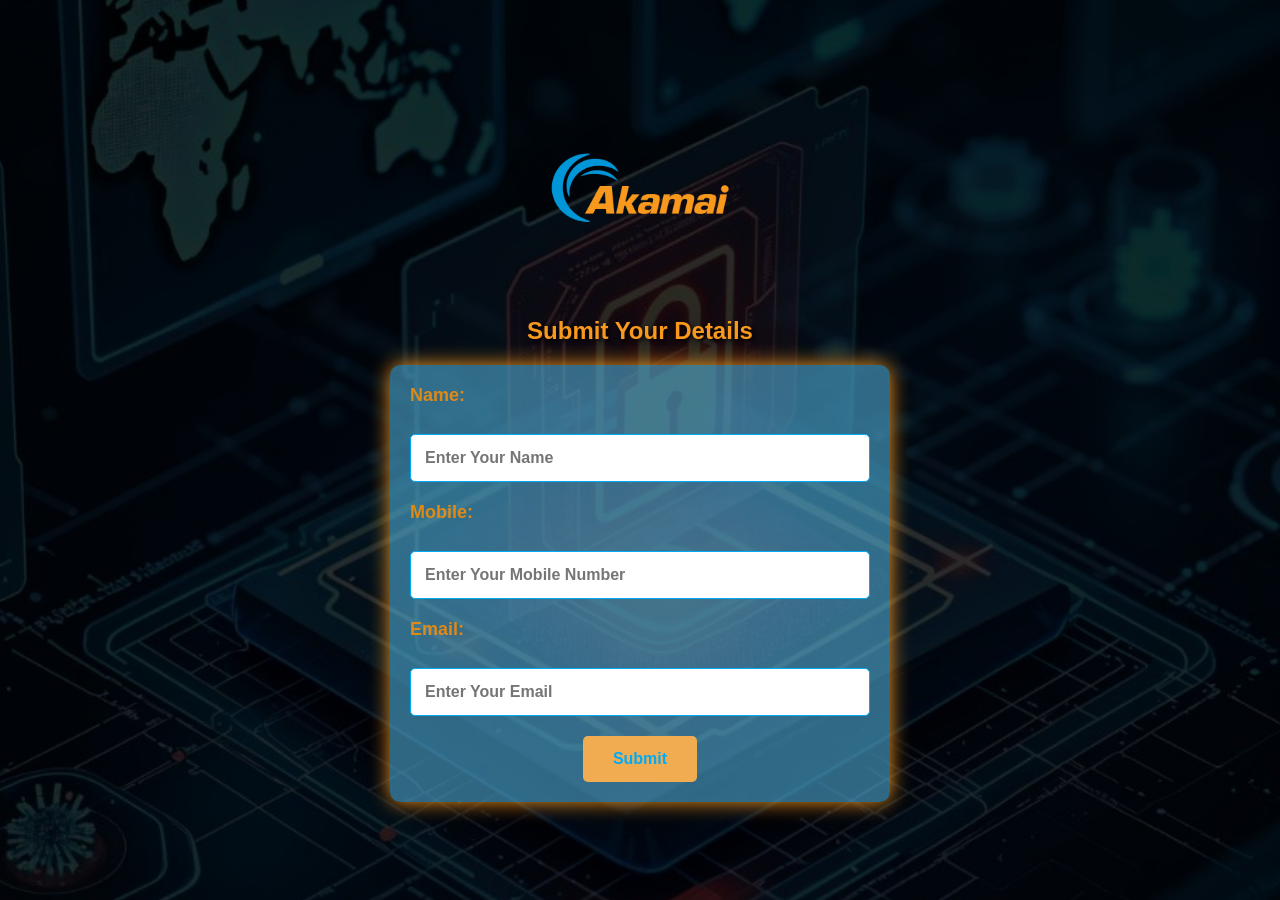
<file: index.html>
<!DOCTYPE html>
<html>
<head>
    <title>Simple Form</title>
    <meta name="viewport" content="width=device-width, initial-scale=1, maximum-scale=1, user-scalable=no">
    <link rel="stylesheet" href="style.css">
    <link rel="shortcut icon" href="favicon.ico" type="image/x-icon">  
</head> 
<body>
    <div class="logo"></div>

    <h2>Submit Your Details</h2>
    <form id="dataForm" onsubmit="submitForm(event)">
        <div class="form-field">
            <label>Name:</label><br>
            <input type="text" name="name" id="name" placeholder="Enter Your Name"><br>
            <span class="error" id="nameError"></span>
        </div>
    
        <div class="form-field">
            <label>Mobile:</label><br>
            <input type="text" name="mobile" id="mobile" placeholder="Enter Your Mobile Number"><br>
            <span class="error" id="mobileError"></span>
        </div>
    
        <div class="form-field">
            <label>Email:</label><br>
            <input type="email" name="email" id="email" placeholder="Enter Your Email"><br>
            <span class="error" id="emailError"></span>
        </div>
    
        <input type="submit" value="Submit">
    </form>
    
    <div id="popup" class="popup">Data saved successfully!</div>
</body>
<script src="script.js"></script>
</html>
</file>
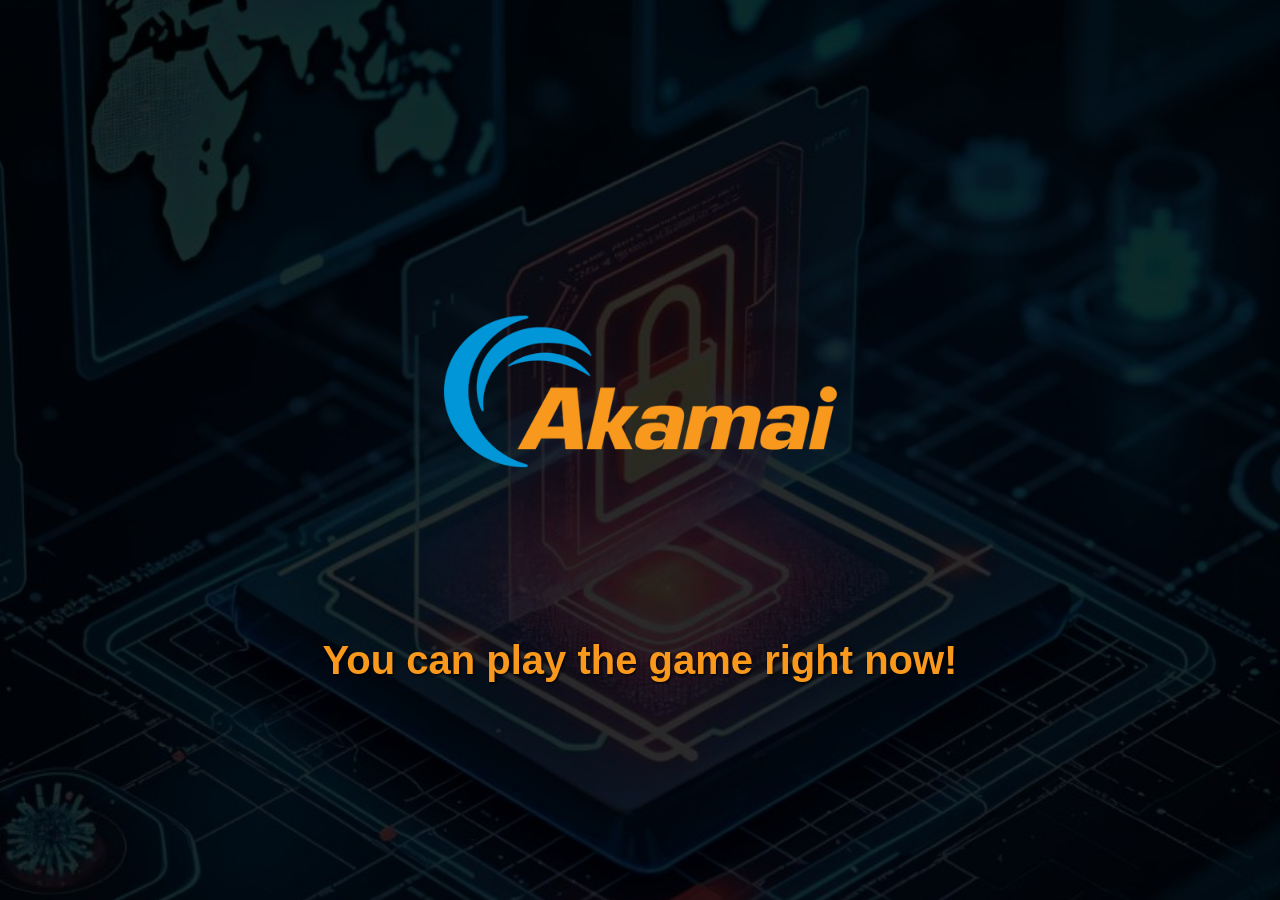
<file: thankyou.html>
<!DOCTYPE html>
<html lang="en">
<head>
    <meta charset="UTF-8">
    <title>Thank You</title>
    <meta name="viewport" content="width=device-width, initial-scale=1, maximum-scale=1, user-scalable=no">
    <link rel="stylesheet" href="thanks.css">
</head>
<body>
    <div class="logo"></div>
    <h1>You can play the game right now!</h1>
</body>
</html>
</file>
<file: style.css>
/* Center body vertically and horizontally */
body {
    display: flex;
    justify-content: center;
    align-items: center;
    min-height: 100vh;
    font-family: Arial, sans-serif;
    margin: 0;
    background-image: url('landscape-bg.jpg'); /* Default (portrait fallback) */
    background-size: cover;
    background-position: center;
    background-repeat: no-repeat;
    padding: 20px;
    box-sizing: border-box;
    text-align: center;
    flex-direction: column;
}

h2 {
    font-size: 24px;
    color: #f8981d;
    margin-bottom: 20px;
    text-shadow: 2px 2px 4px #000000;
}

.logo {
    width: 150px;
    height: 150px;
    background-image: url('logo.png');
    background-size: contain;
    background-repeat: no-repeat;
    background-position: center;
    margin-bottom: 20px;
}

form {
    width: 100%;
    max-width: 500px;
    padding: 20px;
    box-shadow: 0 0 20px #f8981d;
    background-color: #58c0ec88;
    border-radius: 10px;
    box-sizing: border-box;
}

.form-field {
    margin-bottom: 20px;
    text-align: left;
}

label {
    font-size: 18px;
    color: #fa8f03da;
    font-weight: bold;
    display: block;
    margin-bottom: 5px;
}

input[type="text"],
input[type="email"] {
    width: 100%;
    padding: 10px;
    margin-top: 5px;
    box-sizing: border-box;
    border: 1px solid #00abf5;
    border-radius: 5px;
    font-size: 16px;
    color: #f8981d;
    font-weight: bold;
}

input[type="submit"] {
    background-color: #f1ac52;
    color: #00abf5;
    font-weight: bold;
    padding: 12px 25px;
    border: none;
    border-radius: 5px;
    cursor: pointer;
    font-size: 16px;
}

.error {
    color: #f1ac52;
    font-size: 16px;
    font-weight: bold;
    display: block;
    text-align: left;
    margin-top: 5px;
}

.popup {
    position: fixed;
    top: 30px;
    left: 50%;
    transform: translateX(-50%);
    background-color: #4CAF50;
    color: white;
    padding: 12px 24px;
    border-radius: 5px;
    display: none;
    z-index: 1000;
    box-shadow: 0 4px 8px rgba(0,0,0,0.2);
    animation: fadeInOut 3s forwards;
}

@keyframes fadeInOut {
    0% { opacity: 0; }
    10% { opacity: 1; }
    90% { opacity: 1; }
    100% { opacity: 0; display: none; }
}

/* Portrait Mode Background (1080x1920) */
@media screen and (orientation: portrait) {
    body {
        background-image: url('portrait-bg.jpg'); /* Replace with your portrait image */
    }
}

/* Landscape Mode Background (1920x1080) */
@media screen and (orientation: landscape) {
    body {
        background-image: url('landscape-bg.jpg'); /* Replace with your landscape image */
    }
}

/* Responsive Design for Screens <= 480px */
@media (max-width: 480px) {
    form {
        padding: 15px;
        width: 100%;
    }
    .logo {
        width: 120px;
        height: 120px;
    }
    input[type="text"],
    input[type="email"] {
        padding: 12px;
    }
    input[type="submit"] {
        width: 100%;
        padding: 12px 20px;
    }
    .error {
        font-size: 12px;
    }
}

/* Responsive Design for Screens 481px to 768px */
@media (max-width: 768px) {
    form {
        padding: 20px;
        width: 90%;
    }
    .logo {
        width: 130px;
        height: 130px;
    }
    input[type="text"],
    input[type="email"] {
        padding: 12px;
    }
    input[type="submit"] {
        width: 100%;
        padding: 12px 20px;
    }
}

/* Responsive Design for Larger Screens >= 1024px */
@media (min-width: 1024px) {
    form {
        width: 50%;
    }
    .logo {
        width: 180px;
        height: 180px;
    }
    input[type="text"],
    input[type="email"] {
        padding: 14px;
    }
    input[type="submit"] {
        padding: 14px 30px;
    }
}
</file>
<file: thanks.css>
body {
    margin: 0;
    padding: 0;
    background-color: #f0f8ff;
    display: flex;
    justify-content: center;
    align-items: center;
    flex-direction: column;
    min-height: 100vh;
    text-align: center;
    font-family: Arial, sans-serif;
    background-image: url('portrait-bg.jpg'); /* Fallback */
    background-size: cover;
    background-position: center;
    background-repeat: no-repeat;
}

.logo {
    width: 60vw;
    max-width: 720px;
    height: 60vw;
    max-height: 720px;
    background-image: url('logo.png');
    background-size: contain;
    background-repeat: no-repeat;
    background-position: center;
    margin-bottom: 20px;
}

h1 {
    color: #f8981d;
    font-size: 6vw;
    font-weight: bold;
    text-shadow: 1px 1px 3px #000;
}

/* Portrait Mode Background */
@media screen and (orientation: portrait) {
    body {
        background-image: url('portrait-bg.jpg');
    }
}

/* Landscape Mode Background */
@media screen and (orientation: landscape) {
    body {
        background-image: url('landscape-bg.jpg');
    }
}

/* Small Devices (≤480px) */
@media (max-width: 480px) {
    .logo {
        width: 80vw;
        height: 80vw;
    }

    h1 {
        font-size: 8vw;
    }
}

/* Medium Devices (481px to 768px) */
@media (min-width: 481px) and (max-width: 768px) {
    .logo {
        width: 70vw;
        height: 70vw;
    }

    h1 {
        font-size: 6vw;
    }
}

/* Large Devices (≥1024px) */
@media (min-width: 1024px) {
    .logo {
        width: 400px;
        height: 400px;
    }

    h1 {
        font-size: 40px;
    }
}
</file>
